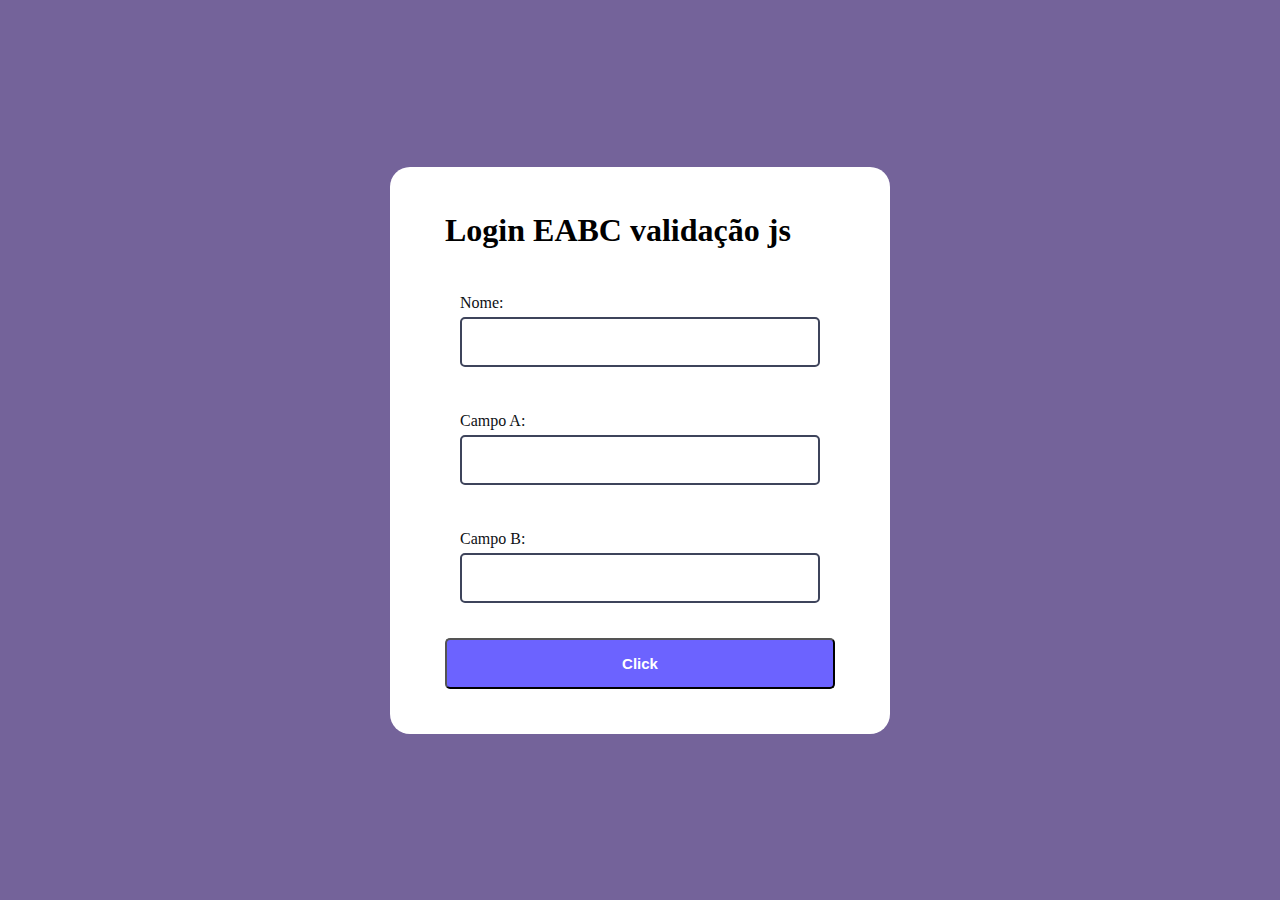
<file: index.HTML>
<!DOCTYPE html>
<html lang="pt-br">
<head>
    <meta charset="UTF-8">
    <meta http-equiv="X-UA-Compatible" content="IE=edge">
    <meta name="viewport" content="width=device-width, initial-scale=1.0">
    <title>Login EABC</title>
    <link rel="stylesheet" href="estilos/style.CSS">
</head>
<body>
    <div class="conteiner">
        <div class="header">
            <h1>Login EABC validação js</h1>
        </div>

        <form class="form" id="form">
            <div class="form-control">
                <label for="username">Nome:</label>
                <input type="text" id="username">
                
                <small>Error message</small>
            </div>

            <div class="form-control">
                <label for="campoA">Campo A:</label>
                <input type="number12" id="number">
            
                <small>Error message</small>
            </div>

            <div class="form-control">
                <label for="campoB">Campo B:</label>
                <input type="numero10" id="numero">
                <small>Error message</small>
            </div>

            <button type="submit">Click</button>
        </form>

    </div>
    
    <script src="none.js"></script>
</body>
</html>
</file>
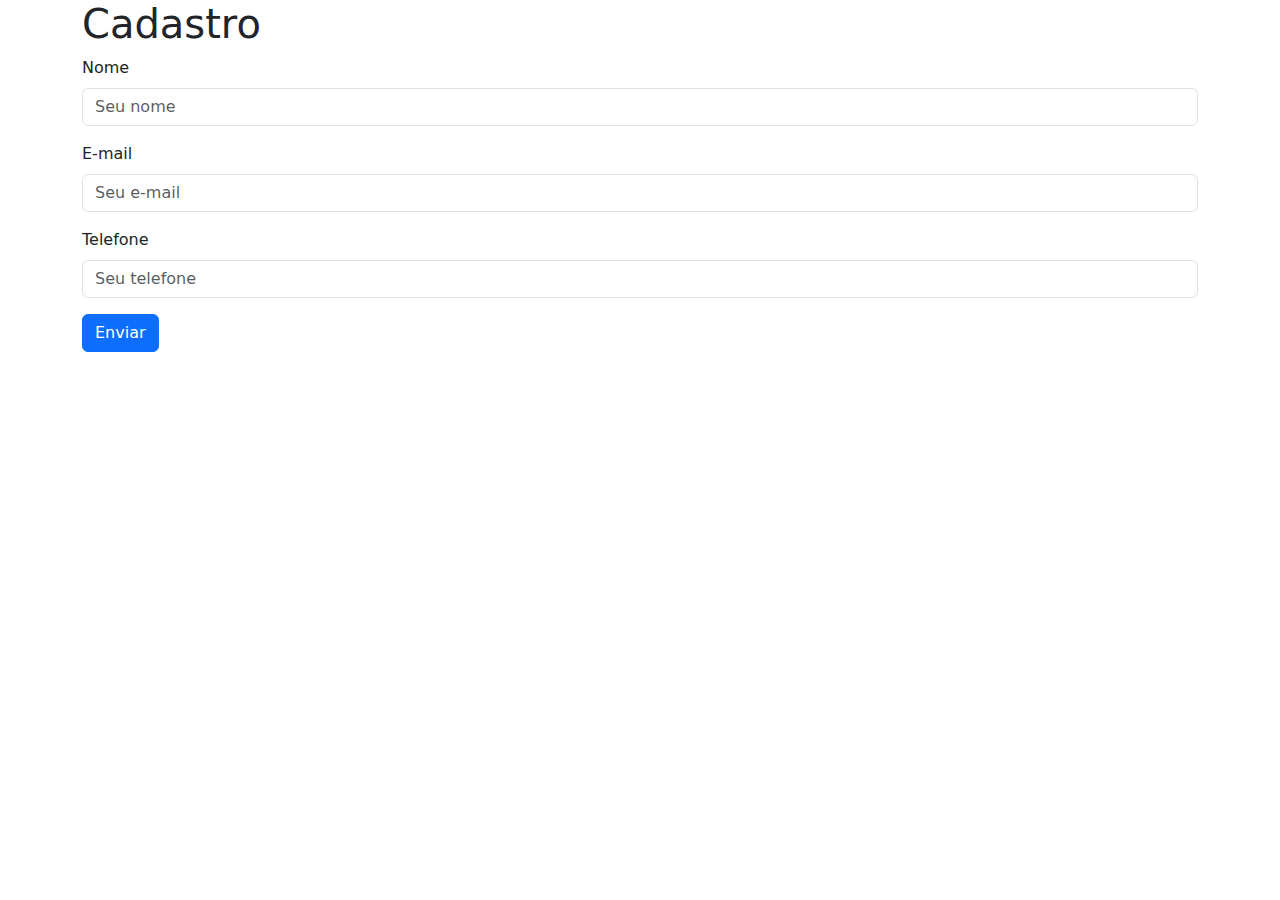
<file: Boostran.test/index.html>
<!DOCTYPE html>
<html>
<head>
    <meta charset="UTF-8">
    <title>Formulário de Cadastro</title>
    <link rel="stylesheet" href="https://cdn.jsdelivr.net/npm/bootstrap@5.3.0/dist/css/bootstrap.min.css">
</head>
<body>
    <div class="container">
    <h1>Cadastro</h1>
    <form>
        <div class="mb-3">
            <label for="nome" class="form-label">Nome</label>
            <input type="text" class="form-control" id="nome" placeholder="Seu nome">
        </div>
        <div class="mb-3">
            <label for="email" class="form-label">E-mail</label>
            <input type="email" class="form-control" id="email" placeholder="Seu e-mail">
        </div>
        <div class="mb-3">
            <label for="telefone" class="form-label">Telefone</label>
            <input type="tel" class="form-control" id="telefone" placeholder="Seu telefone">
        </div>
        <button type="submit" class="btn btn-primary">Enviar</button>
    </form>
</div>

</body>
</html>
</file>
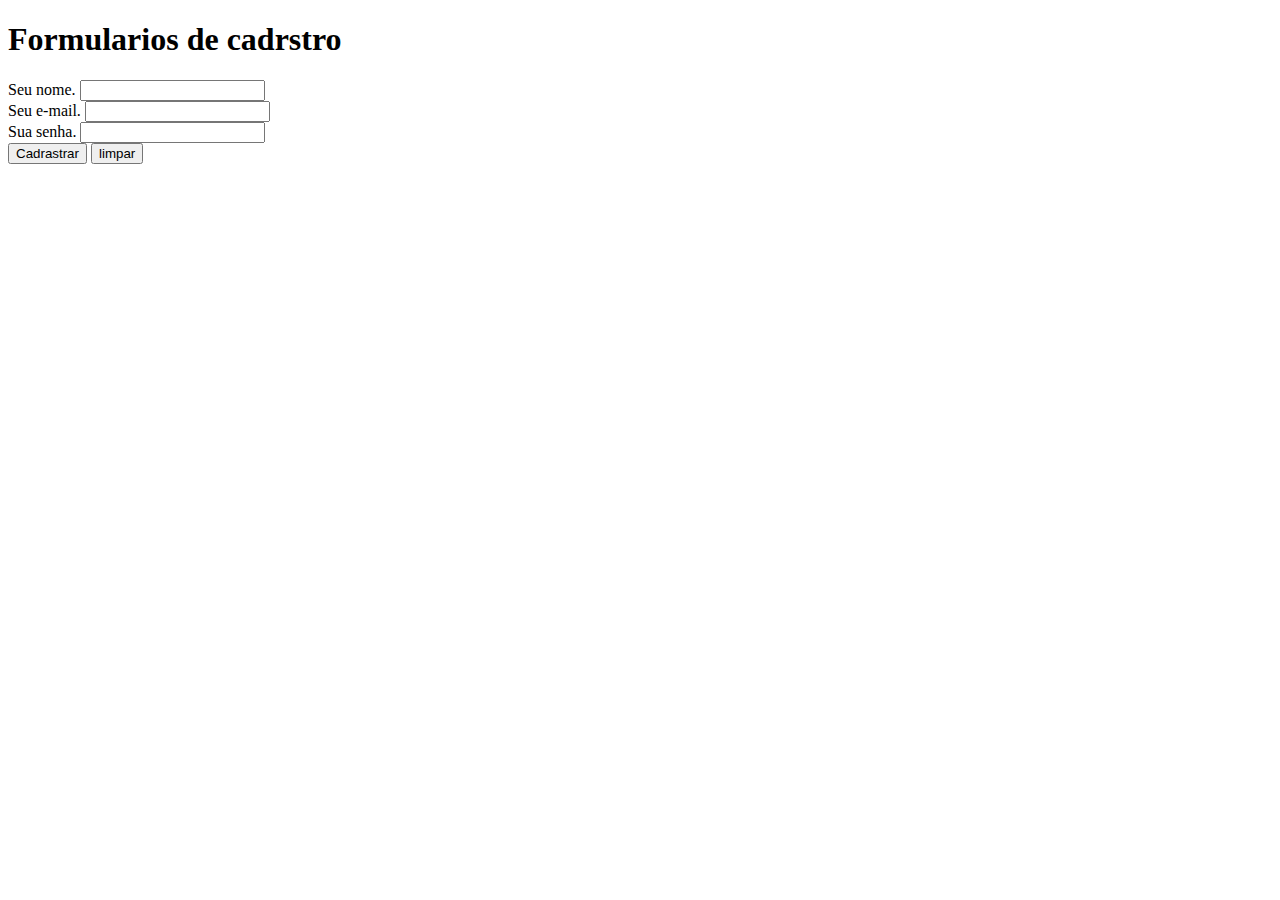
<file: exercicio.HTML/index.html>
<!DOCTYPE html>
<html lang="en">
<head>
    <meta charset="UTF-8">
    <meta http-equiv="X-UA-Compatible" content="IE=edge">
    <meta name="viewport" content="width=device-width, initial-scale=1.0">
    <title>Exercicio_html</title>
</head>
<body>
    <h1>Formularios de cadrstro</h1>
    <!DOCTYPE html>
<html lang="en">
<head>
    <meta charset="UTF-8">
    <meta http-equiv="X-UA-Compatible" content="IE=edge">
    <meta name="viewport" content="width=device-width, initial-scale=1.0">
    <title>Exercicio_HTML</title>
</head>
<body>
    <form>
        <label>Seu nome.</label>
        <input type="text">
        <br>
        <label for="email">Seu e-mail.</label>
        <input id="email" type="email">
        <br>
        <label for="senha">Sua senha.</label>
        <input id="senha" type="senha">
        <br>
       <button type="submit"  >
        Cadrastrar
       </button>
       <button type="submit" >
        limpar
       </button>
       
      </form>

</body>
</html>
</body>
</html>
</file>
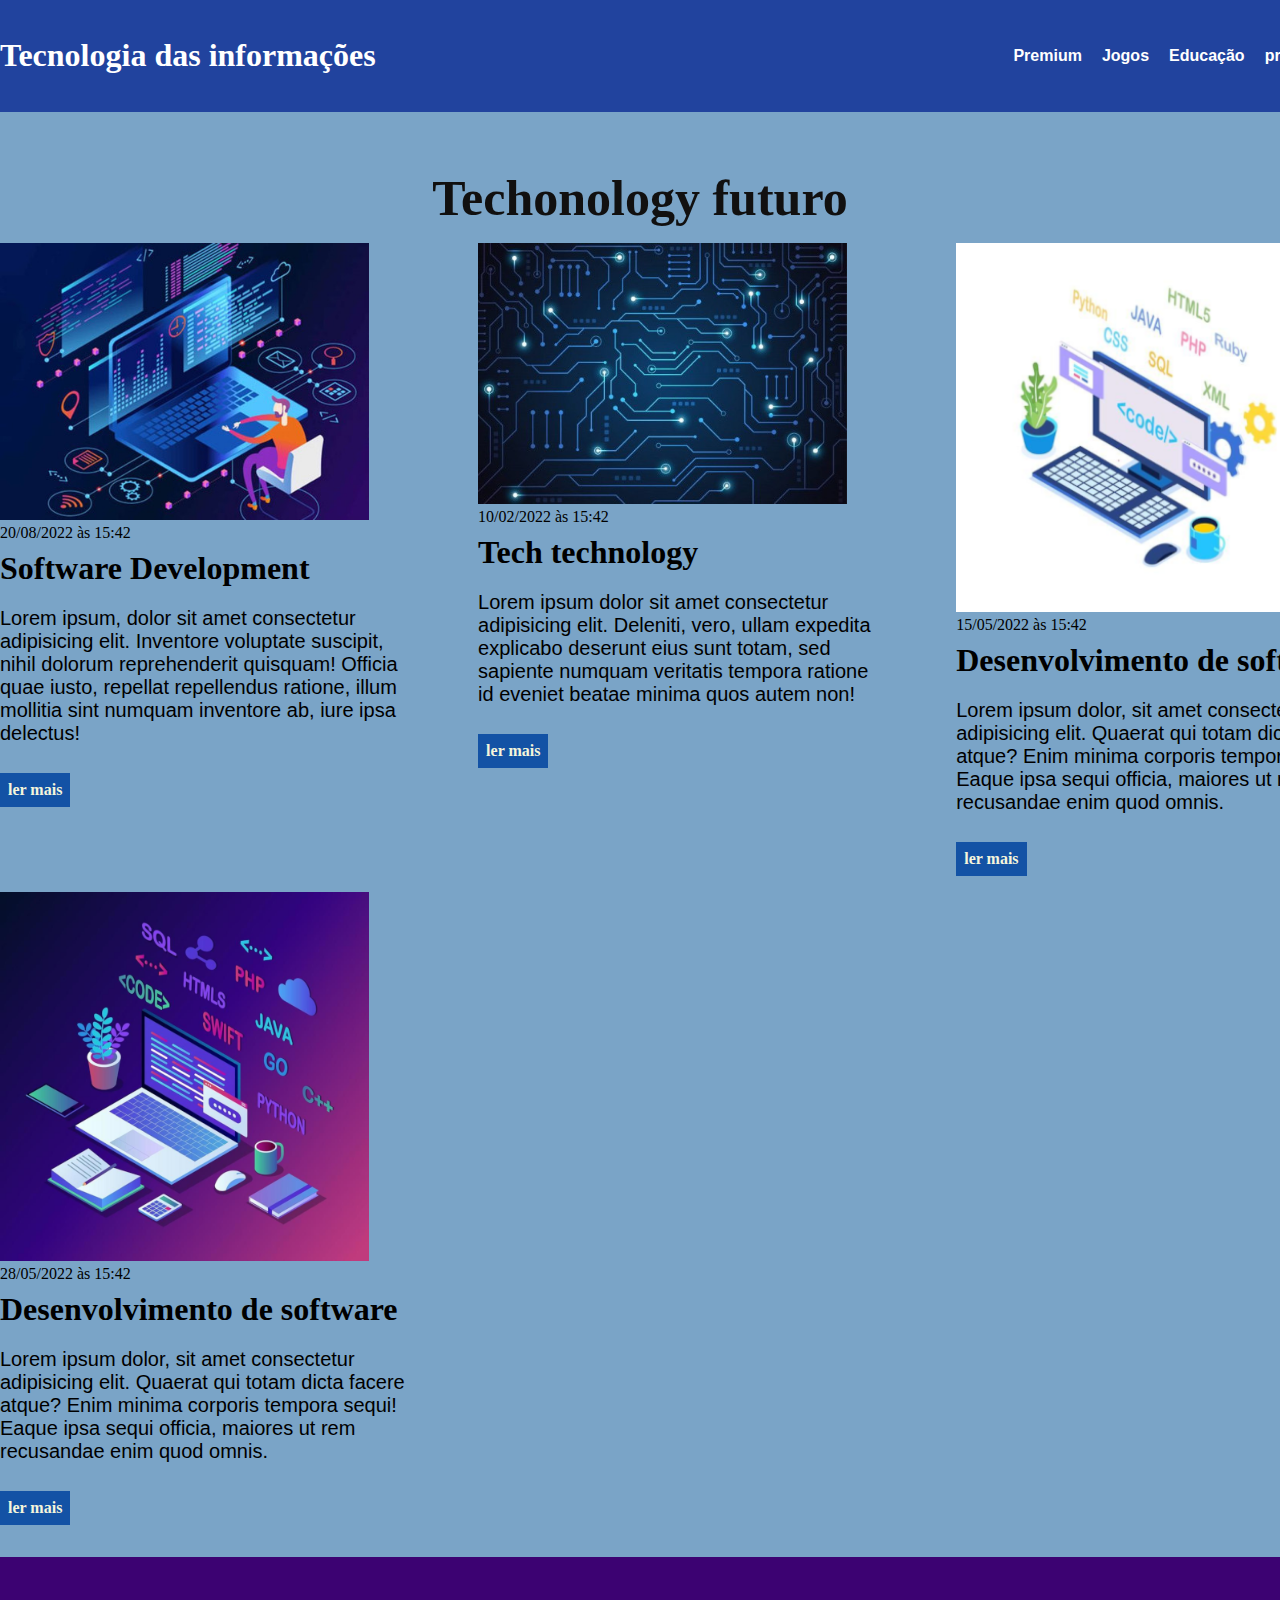
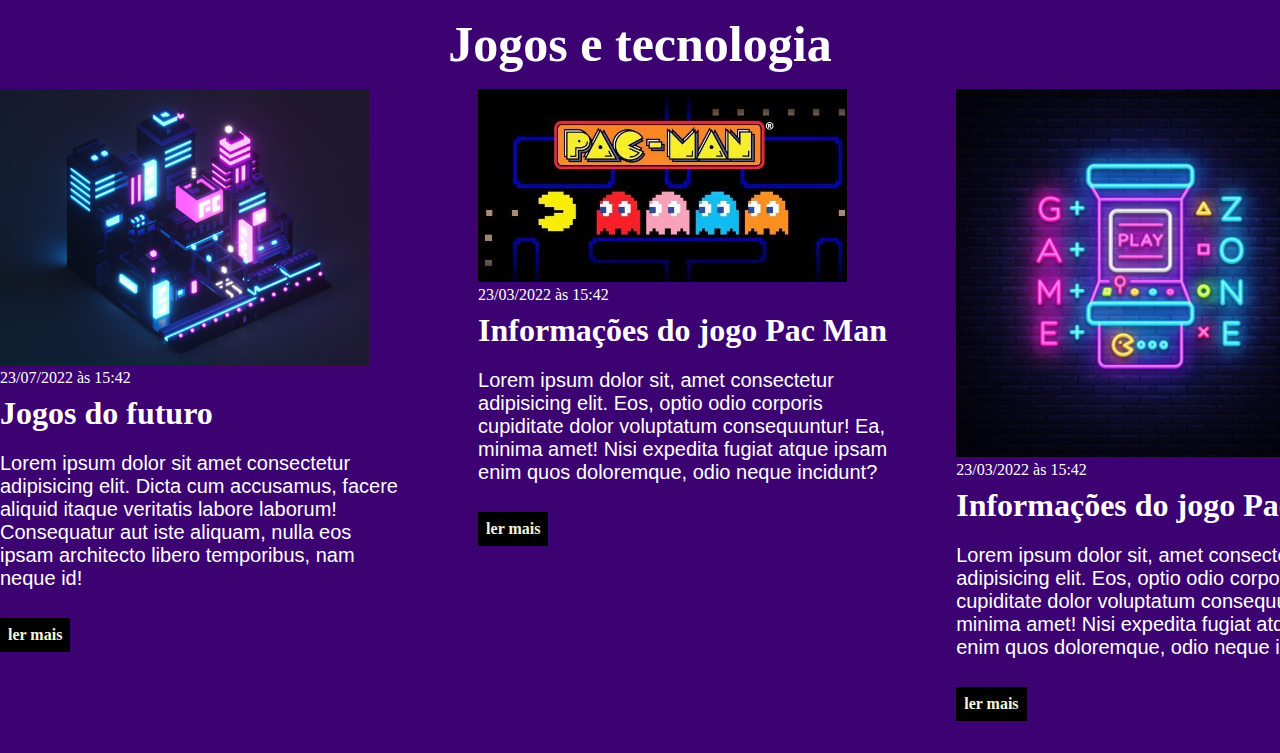
<file: exercicio_css/index.html>
<!DOCTYPE html>
<html lang="pt-bt">
<head>
    <meta charset="UTF-8">
    <meta http-equiv="X-UA-Compatible" content="IE=edge">
    <meta name="viewport" content="width=device-width, initial-scale=1.0"> 
    <link rel="stylesheet" href="index.css">
    <title>Site informações</title>
</head>
<body>
    
    <header>
        <div class="container">
            <h1>Tecnologia das informações</h1>
        <nav>
            <ul>
                <li><a href="#technology">Premium</a></li>
                <li><a href="#Gamer">Jogos</a></li>
                <li><a href="#technology">Educação</a></li>
                <li><a href="#Gamer">programação</a></li>
            </ul>
        </nav>
        </div>
    </header>
    <section id="technology"
    <div class="conteiner"> 
        <h2>Techonology futuro</h2>
        <div class="articles">
            <article>
                
                <img src="Top-Rated Software.jpg" alt="Tecnologia do futuro">
                <header>
                     <time> 20/08/2022 às 15:42 </time>
                </header>
                <h3>Software Development</h3>
                <p>Lorem ipsum, dolor sit amet consectetur adipisicing elit. Inventore voluptate suscipit, nihil dolorum reprehenderit quisquam! Officia quae iusto, repellat repellendus ratione, illum mollitia sint numquam inventore ab, iure ipsa delectus!</p>
                <a href="Imagem.premiumr.jpg">ler mais</a>
            </article>
        
            <article>
                <img src="Imagem.premiumr.jpg" alt="Premium">
                <header>
                    <time> 10/02/2022  às 15:42   </time>
                    
               </header>
               <h3>Tech technology</h3>
                <p>Lorem ipsum dolor sit amet consectetur adipisicing elit. Deleniti, vero, ullam expedita explicabo deserunt eius sunt totam, sed sapiente numquam veritatis tempora ratione id eveniet beatae minima quos autem non!</p>
                <a href="Premium Vector _ High tech technology geometric.jpg">ler mais</a>
            </article>
        
            <article> 
                <img src="Premium Vector.png" alt="Imagem">
                <header>
                    <time> 15/05/2022  às 15:42  </time>
               </header>
               <h3>Desenvolvimento de software</h3>
                <p>Lorem ipsum dolor, sit amet consectetur adipisicing elit. Quaerat qui totam dicta facere atque? Enim minima corporis tempora sequi! Eaque ipsa sequi officia, maiores ut rem recusandae enim quod omnis.</p>
                <a href="desenvolvimento de software, linguagem de programação, codificação_ Laptop isométrico 3D, computador com aplicativo digital isolado no fundo branco. desenho vetorial">ler mais</a>
            </article>

            <article> 
                <img src="desenvolvimento.png" alt="Imagem">
                <header>
                    <time> 28/05/2022  às 15:42  </time>
               </header>
               <h3>Desenvolvimento de software</h3>
                <p>Lorem ipsum dolor, sit amet consectetur adipisicing elit. Quaerat qui totam dicta facere atque? Enim minima corporis tempora sequi! Eaque ipsa sequi officia, maiores ut rem recusandae enim quod omnis.</p>
                <a href="desenvolvimento de software, linguagem de programação, codificação_ Laptop isométrico 3D, computador com aplicativo digital isolado no fundo branco. desenho vetorial">ler mais</a>
            </article>
        </div>
    </div>
</section>

    <section id="Gamer">
        <div class="cont">
            <h2>Jogos e tecnologia</h2>
            <div class="articles">
                
            <article>
                
                <img src="Cictyneon.png" alt="City Neon">
                <header><time> 23/07/2022  às 15:42 </time></header>
                <h3>Jogos do futuro</h3>
                <p>Lorem ipsum dolor sit amet consectetur adipisicing elit. Dicta cum accusamus, facere aliquid itaque veritatis labore laborum! Consequatur aut iste aliquam, nulla eos ipsam architecto libero temporibus, nam neque id!</p>
                <a href="_.. do Pac-Man">ler mais</a>
            </article>
            <article>
                <img src="_.. do Pac-Man" alt="jogo pac man">
                <header><time> 23/03/2022  às 15:42 </time></header>
                <h3>Informações do jogo Pac Man</h3>
                <p>Lorem ipsum dolor sit, amet consectetur adipisicing elit. Eos, optio odio corporis cupiditate dolor voluptatum consequuntur! Ea, minima amet! Nisi expedita fugiat atque ipsam enim quos doloremque, odio neque incidunt?</p>
                <a href="_.. do Pac-Man">ler mais</a>
            </article>
            <article>
                <img src="Video Game.png" alt="jogo pac man">
                <header><time> 23/03/2022  às 15:42 </time></header>
                <h3>Informações do jogo Pac Man</h3>
                <p>Lorem ipsum dolor sit, amet consectetur adipisicing elit. Eos, optio odio corporis cupiditate dolor voluptatum consequuntur! Ea, minima amet! Nisi expedita fugiat atque ipsam enim quos doloremque, odio neque incidunt?</p>
                <a href="_.. do Pac-Man">ler mais</a>
            </article>
                
        </div>
        </div>
    </section>
</body>
</html>
</file>
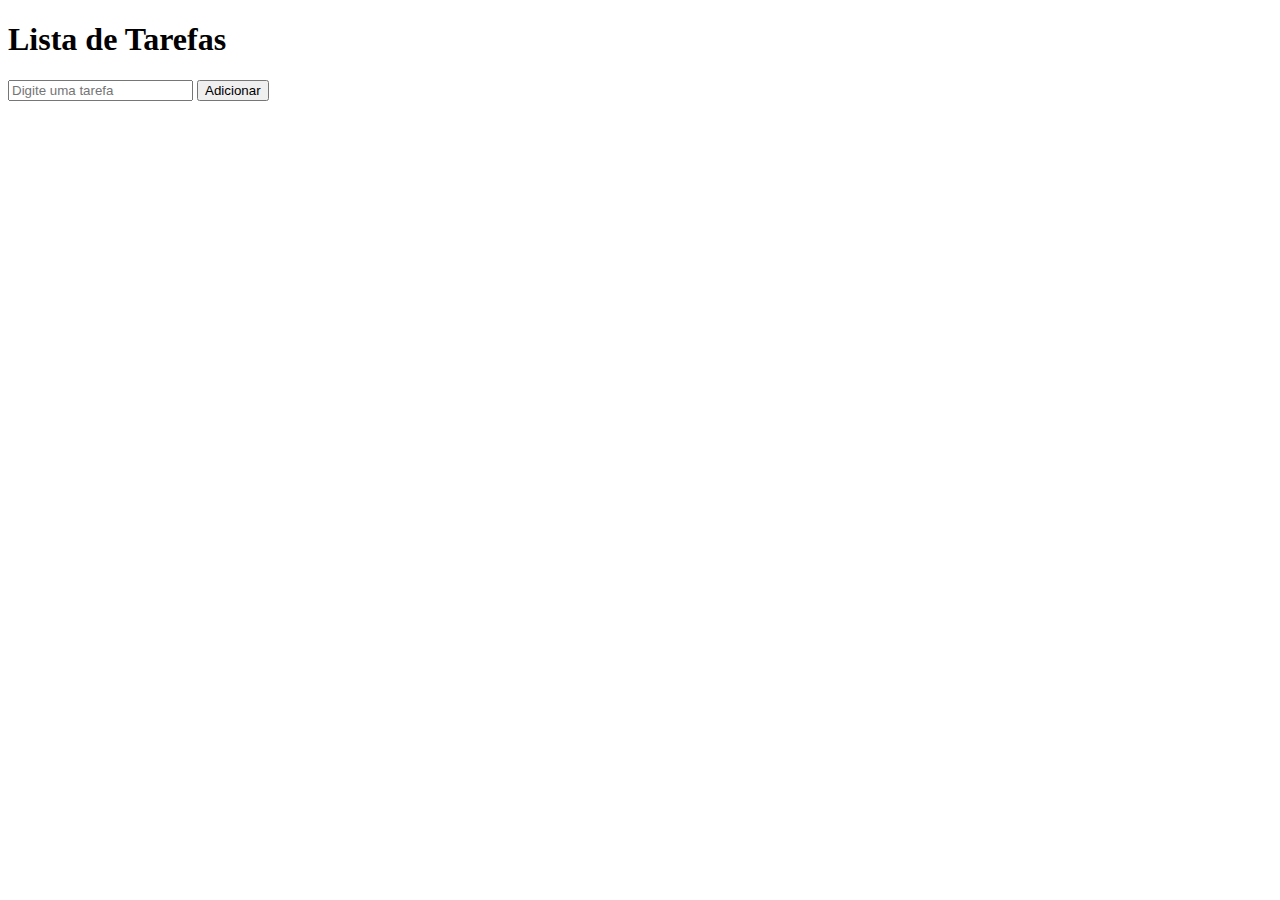
<file: jercy.site/index.html>
<!DOCTYPE html>
<html>

<head>
    <meta charset="UTF-8">
    <title>Lista de Tarefas</title>
    <script src="https://code.jquery.com/jquery-3.6.0.min.js"></script>
    <style>
        /* Estilo para aplicar linha sobre o texto ao clicar */
        .completed {
            text-decoration: line-through;
        }
    </style>
</head>

<body>
    <h1>Lista de Tarefas</h1>
    <form id="task-form">
        <input type="text" id="task-input" placeholder="Digite uma tarefa">
        <button type="submit">Adicionar</button>
    </form>
    <ul id="task-list">
    </ul>
    <script>
        $(document).ready(function () {
            // Função para adicionar uma nova tarefa
            $("#task-form").submit(function (event) {
                event.preventDefault();
                var taskName = $("#task-input").val();
                if (taskName) {
                    var listItem = $("<li>").text(taskName);
                    listItem.click(function () {
                        $(this).toggleClass("completed");
                    });
                    $("#task-list").append(listItem);
                    $("#task-input").val("");
                }
            });
        });
    </script>
</body>

</html>
</file>
<file: estilos/style.CSS>
* {
    margin: 0;
    padding: 0;
    box-sizing: border-box;
}

body {
    background: #74639a;
    display: flex;
    font-family: Poppins;
    align-items: center;
    justify-content: center;
    min-height: 100vh;

    border: 0;
}

div{
    border-radius: 20px;
    background-color: white;
    width: 500px;
    max-width: 100%;
    padding: 15px;
}

.container {
    background-color: #1e2c46;
    border-radius: 5px;
    border: 2px solid #364065;
    width: 450px;
    max-width: 100%;
}

.header {
    padding: 30px 40px;
}

.header h2 {
    font-weight: 600;
    color: #040506;
    font-size: 30px;
}

.form {
    padding: 0 40px 30px;
}

.form-control {
    margin-bottom: 10px;
    padding-bottom: 20px;
    position: relative;
}

.form-control label {
    display: inline-block;
    margin-bottom: 5px;
    color: #0d0f13;
}

.form-control input {
    border: 2px solid #3E445B;
    border-radius: 5px;
    outline: 0;

    display: block;

    font-size: 14px;
    width: 100%;
    padding: 15px;
}

.form-control.success input {
    border: 3px solid #4ECA64;
}

.form-control.error input {
    border: 3px solid #DB5A5A;
}

.form-control.error small {
    color: #DB5A5A;
    visibility: visible;
}


.form-control small {
    visibility: hidden;
    position: absolute;
    margin-top: 5px;
    font-size: 14px;

}

.form button {
    background-color: #6C63FF;
    border-radius: 5px;
    color: #fff;
    padding: 15px;
    font-size: 15px;
    font-weight: 600;
    width: 100%;

    margin-top: 5px;

    cursor: pointer;
}

.form button:hover {
    background-color: #584ff5;
    transition: 0.3s;
}
</file>
<file: exercicio_css/index.css>
body {
    box-sizing: border-box;
    margin: 0;
    padding: 0;
}
body > header{
    background-color: rgb(33, 67, 158);
    padding: 16px 0;
    color: rgb(255, 255, 255);  
}
header .container{
    display: flex;
    align-items: center;
    justify-content: space-between;

}
header h1{
    display: inline;

}
header li{
    display: inline;
    font-family: Arial, Helvetica, sans-serif;
    font-weight: bold;
    margin-left: 16px;  
}

header li a{
    text-decoration: underline;
    display: inline;
    color: rgb(255, 255, 255);
    text-decoration: none;
}
h2{
    text-align: center;
    font-size: 0px;
}
.container{
    width: 1366px;
    margin: 0 auto;
}
.articles{
    display: flex;
    flex-wrap: wrap;
    justify-content: space-between;
    width: 1366px;
    margin: 0 auto;
}
.articles article img{
    width: 90%;
}
.articles article{
    width: 30%;
}
section{
    padding: 16px 0;
}

section h2,
.articles article{
    margin-bottom: 16px
}
.articles article h3{
    margin-top: 8px;
    margin-bottom: 8px;
}

.articles article a{
    background-color: rgb(0, 0, 0);
    color: beige;
    padding: 8px;
    display: inline-block;
    text-decoration: none;
    font-weight: bold;
    margin-top: 8px;

}
.articles article a:hover{
    text-decoration: underline;
}

.articles article p. 
.articles article a{
    font-family: Arial, Helvetica, sans-serif;
}

.articles article h3 {
    font-size: 32px;
}

section h2{
    font-size: 32px;
}
#technology {
    background-color: rgba(63, 123, 174, 0.689);
}
#technology .articles article a{
    background-color: rgb(19, 82, 165);
    
}
#technology .articles article p{
    font-size: 20px;
    font-family: Arial, Helvetica, sans-serif;
    
}
#technology h2{
    color: rgb(17, 16, 16);
    font-size: 50px;
}

#Gamer {
    background-color: rgb(60, 2, 114);
}

#Gamer h2{
    color: white;
    font-size: 50px;
}
#Gamer .articles article p{
    color: white;
    font-size: 20px;
    font-family: Arial, Helvetica, sans-serif;
}
#Gamer time{
    color: white;
}
#Gamer h3{
    color: white;
}
</file>
